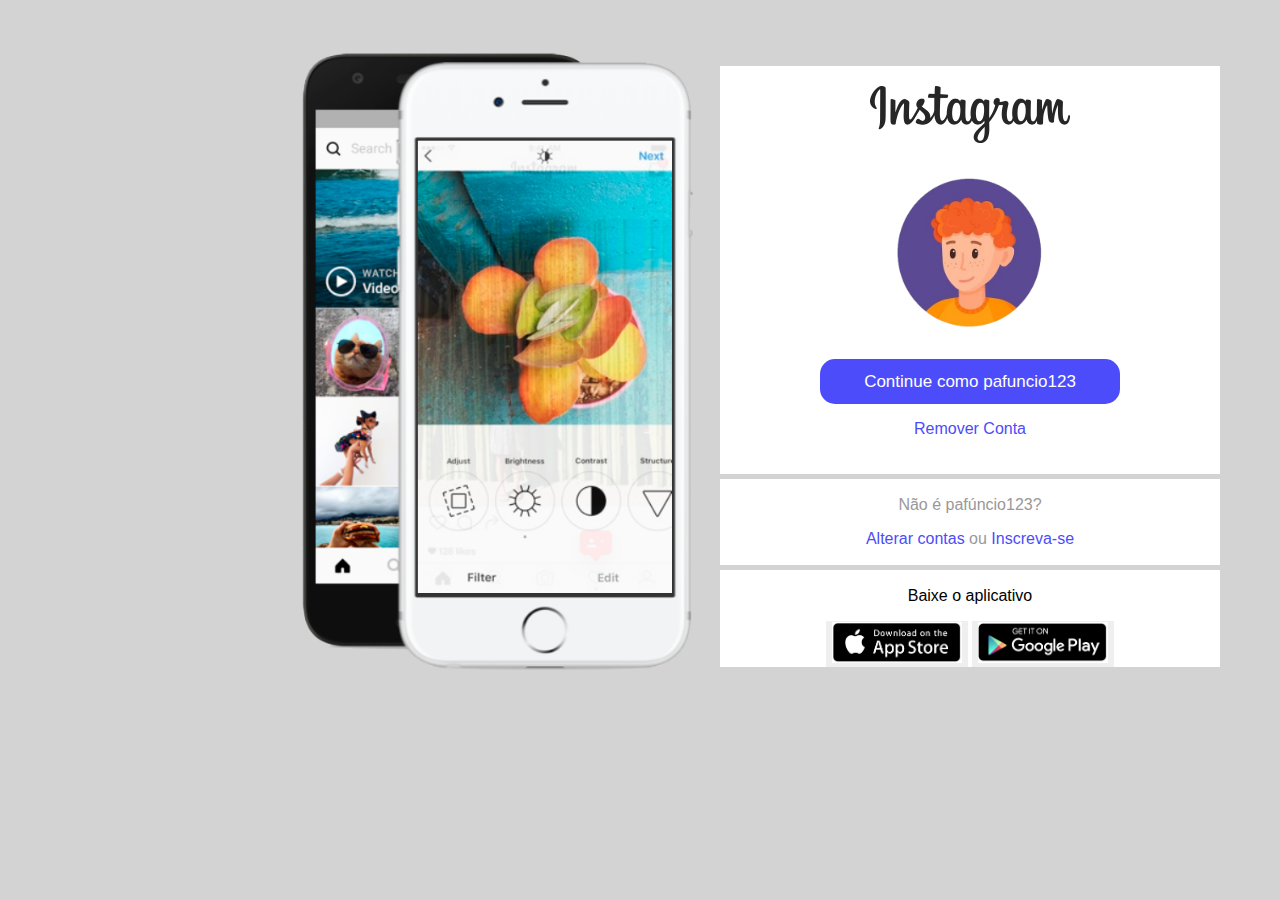
<file: index.html>
<!DOCTYPE html>
<html lang="pt-br">

<head>
    <meta charset="UTF-8">
    <meta name="viewport" content="width=device-width, initial-scale=1.0">
    <title>Instagram</title>
    <link rel="stylesheet" href="css/etilos.css" type="text/css">
</head>

<body>
    <div id="geral">
        <div id="foto-cel"> <img src="img/cel-instagram.png" alt="celular"></div>
        <div id="destaque">
            <div id="insta">
                <p><img src="img/logo-instagram.png" class="logo-insta" alt="logo"></p>
                <p><img src="img/foto moço.png" alt="foto-de-perfil"></p>
                <p><a href="https://www.instagram.com/pafuncio/"><button id="botao">Continue como pafuncio123</button></a></p>
                <p><a href="remover-conta.html" id="cor">Remover Conta</a></p>
            </div>
            <div id="contas">
                <p class="pergunta">Não é pafúncio123?</p>
                <p id="ou"><a href="remover-conta.html" id="cor">Alterar contas</a> ou <a href="remover-conta.html" id="cor">Inscreva-se</a></p>
            </div>
            <div id="final">
                <p>Baixe o aplicativo</p>
                <p>
                    <a href="https://apps.apple.com/br/app/instagram/id389801252"><button id="sem-borda">
                         <img src="img/appstore.png" alt="appstore"></button></a>
                    <a href="https://play.google.com/store/search?q=instagram&c=apps"><button id="sem-borda">
                         <img src="img/googleplay.png" alt="googleplay"></button></a>
                </p>
            </div>
        </div>
    </div>
    </head>
<body>
</file>
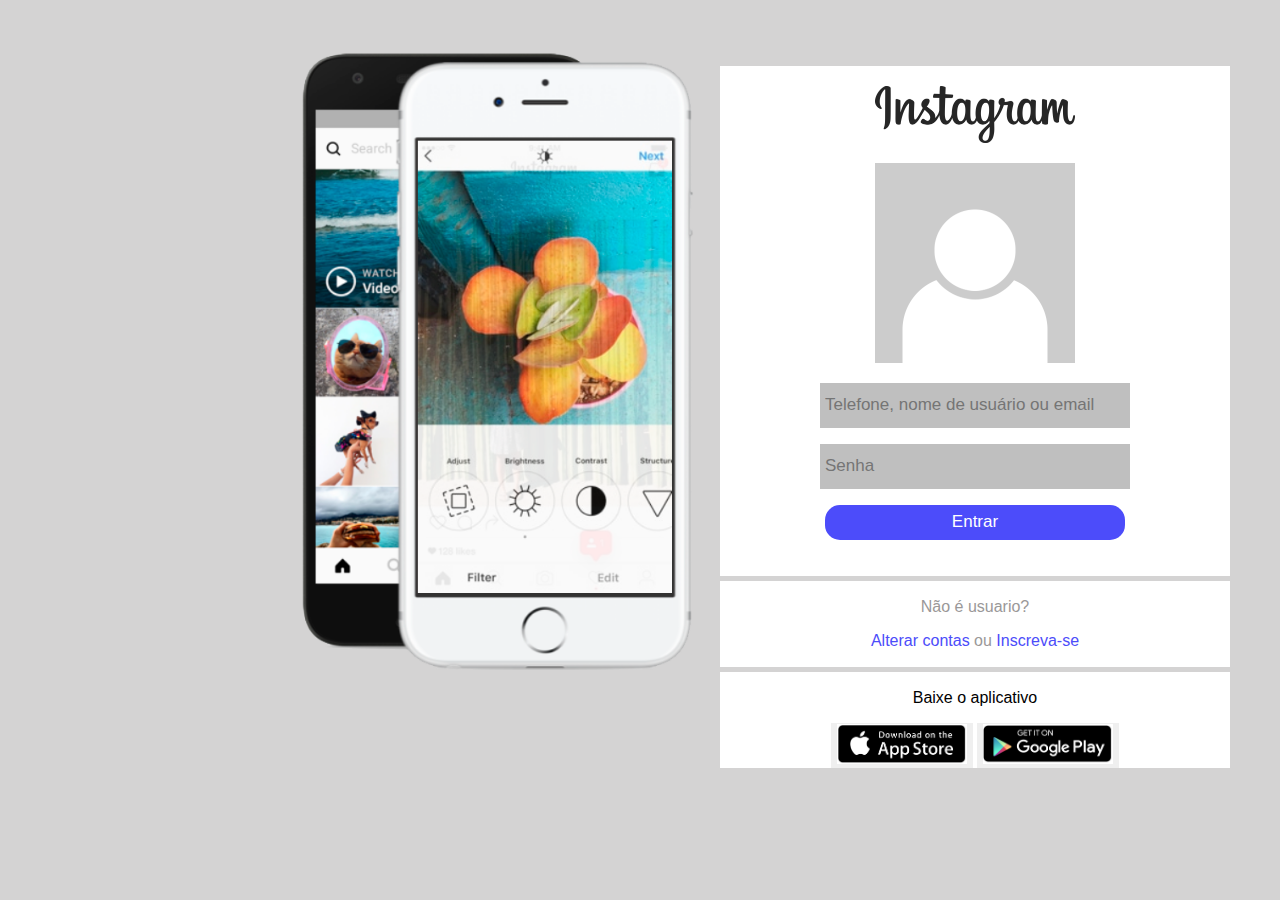
<file: remover-conta.html>
<!DOCTYPE html>
<html lang="pt-br">

<head>
    <meta charset="UTF-8">
    <meta name="viewport" content="width=device-width, initial-scale=1.0">
    <title>Instagram</title>
    <link rel="stylesheet" href="css/etilos.css" type="text/css">
</head>

<body>
    <div id="geral">
        <div id="foto-cel"> <img src="img/cel-instagram.png" alt="celular"></div>
        <div id="destaque">
            <div id="insta">
                <p><img src="img/logo-instagram.png" class="logo-insta" alt="logo"></p>
                <p><img src="img/foto outra.png" alt="foto-de-perfil"></p>
                <p><a href=""><input name="frm-nome" type="text" id="color" placeholder="Telefone, nome de usuário ou email" required></a></p>
                <p><a href="#" ><input name="frm-nome" type="text" id="color" placeholder="Senha" required></a></p>
                <p><a href="#"><button id="entrar" >Entrar</button></a></p>
                
            </div>
            <div id="contas">
                <p class="pergunta">Não é usuario?</p>
                <p id="ou"><a href="#" id="cor">Alterar contas</a> ou <a href="#" id="cor">Inscreva-se</a></p>
            </div>
            <div id="final">
                <p>Baixe o aplicativo</p>
                <p>
                    <a href="https://apps.apple.com/br/app/instagram/id389801252"><button id="sem-borda"> <img
                                src="img/appstore.png" alt="appstore"></button></a>
                    <a href="https://play.google.com/store/search?q=instagram&c=apps"><button id="sem-borda"> <img
                                src="img/googleplay.png" alt="googleplay"></button></a>
                </p>
            </div>
        </div>
    </div>
    </head>

 <body>
</file>
<file: css/etilos.css>
body {
    margin: 0px;
    font-family: 'Segoe UI', Tahoma, Geneva, Verdana, sans-serif;
    background-color: #d4d3d3;
}

#geral {
    padding: 50px 300px;
    display: flex;
    text-align: center;
}

#foto-cel img {
    width: 400px;
    margin-right: 20px;
}

#insta {
    background-color: white;
    padding-left: 100px;
    padding-right: 100px;
    padding-bottom: 20px;


}

.logo-insta {
    padding: 20px 0px 0px 0px;
    width: 20px;
    text-align: center;
}

#insta img {
    width: 200px;
}

#insta a {
    text-decoration: none;
    text-align: center;
}

#botao {
    background-color: rgb(76, 76, 250);
    width: 300px;
    height: 45px;
    color: white;
    font-size: 17px;
    border-radius: 15px;
    border: none;
}

#contas {
    background-color: white;
    text-align: center;
    padding: 1px 0px;
    margin-top: 5px;
    margin-bottom: 5px;

}

.pergunta {
    color: rgb(154, 152, 152);
}

#contas a {
    text-decoration: none;
}

#final {
    background-color: white;
    text-align: center;
    padding-top: 1px;
}

#final img {
    width: 130px;
}

#cor {
    color: rgb(76, 76, 250);
}

#ou {
    color: rgb(154, 152, 152);
}

#sem-borda {
    border: none;

}


#color {
    background-color: rgb(191, 191, 191);
    width: 300px;
    height: 35px;
    color: white;
    font-size: 17px;
    border: none;
    padding: 5px;
}

#entrar {
    background-color:  rgb(76, 76, 250);
    width: 300px;
    height: 35px;
    color: white;
    font-size: 17px;
    border-radius: 15px;
    border: none;
    padding: 5px;
}
</file>
